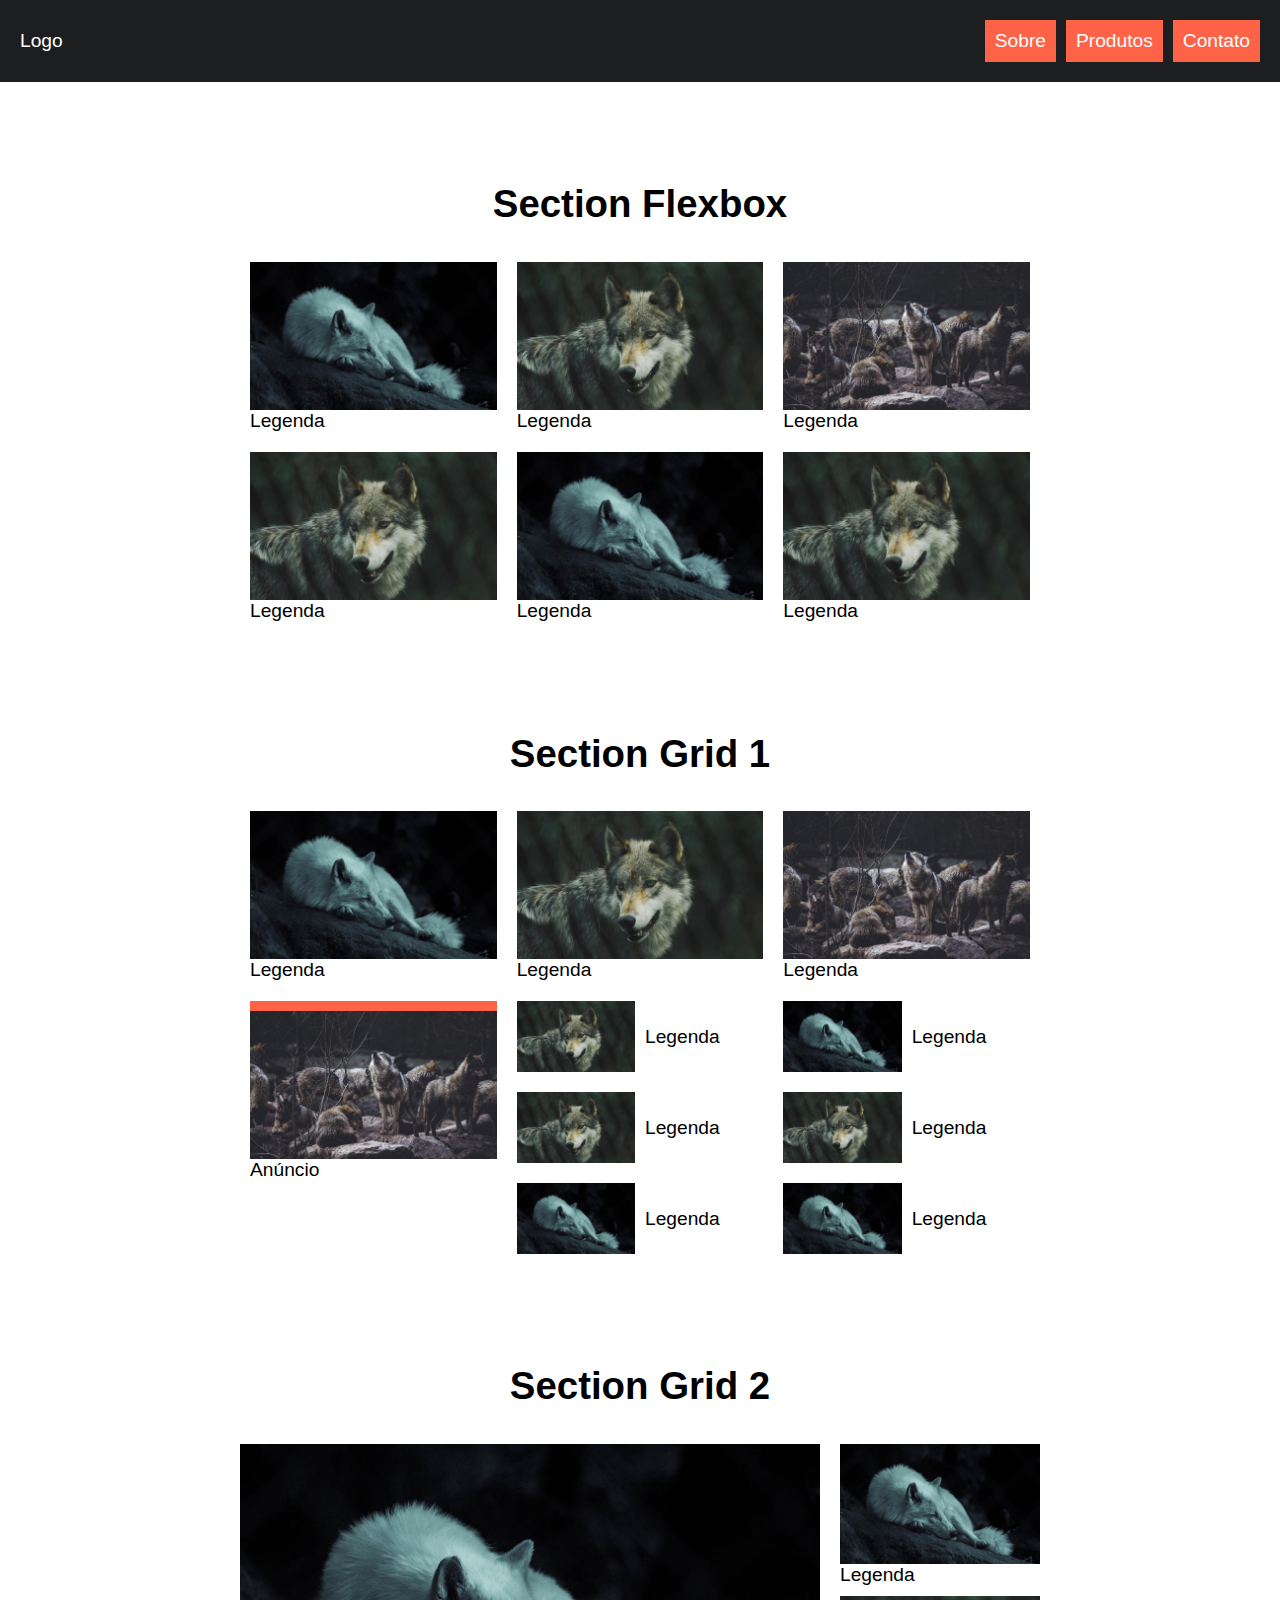
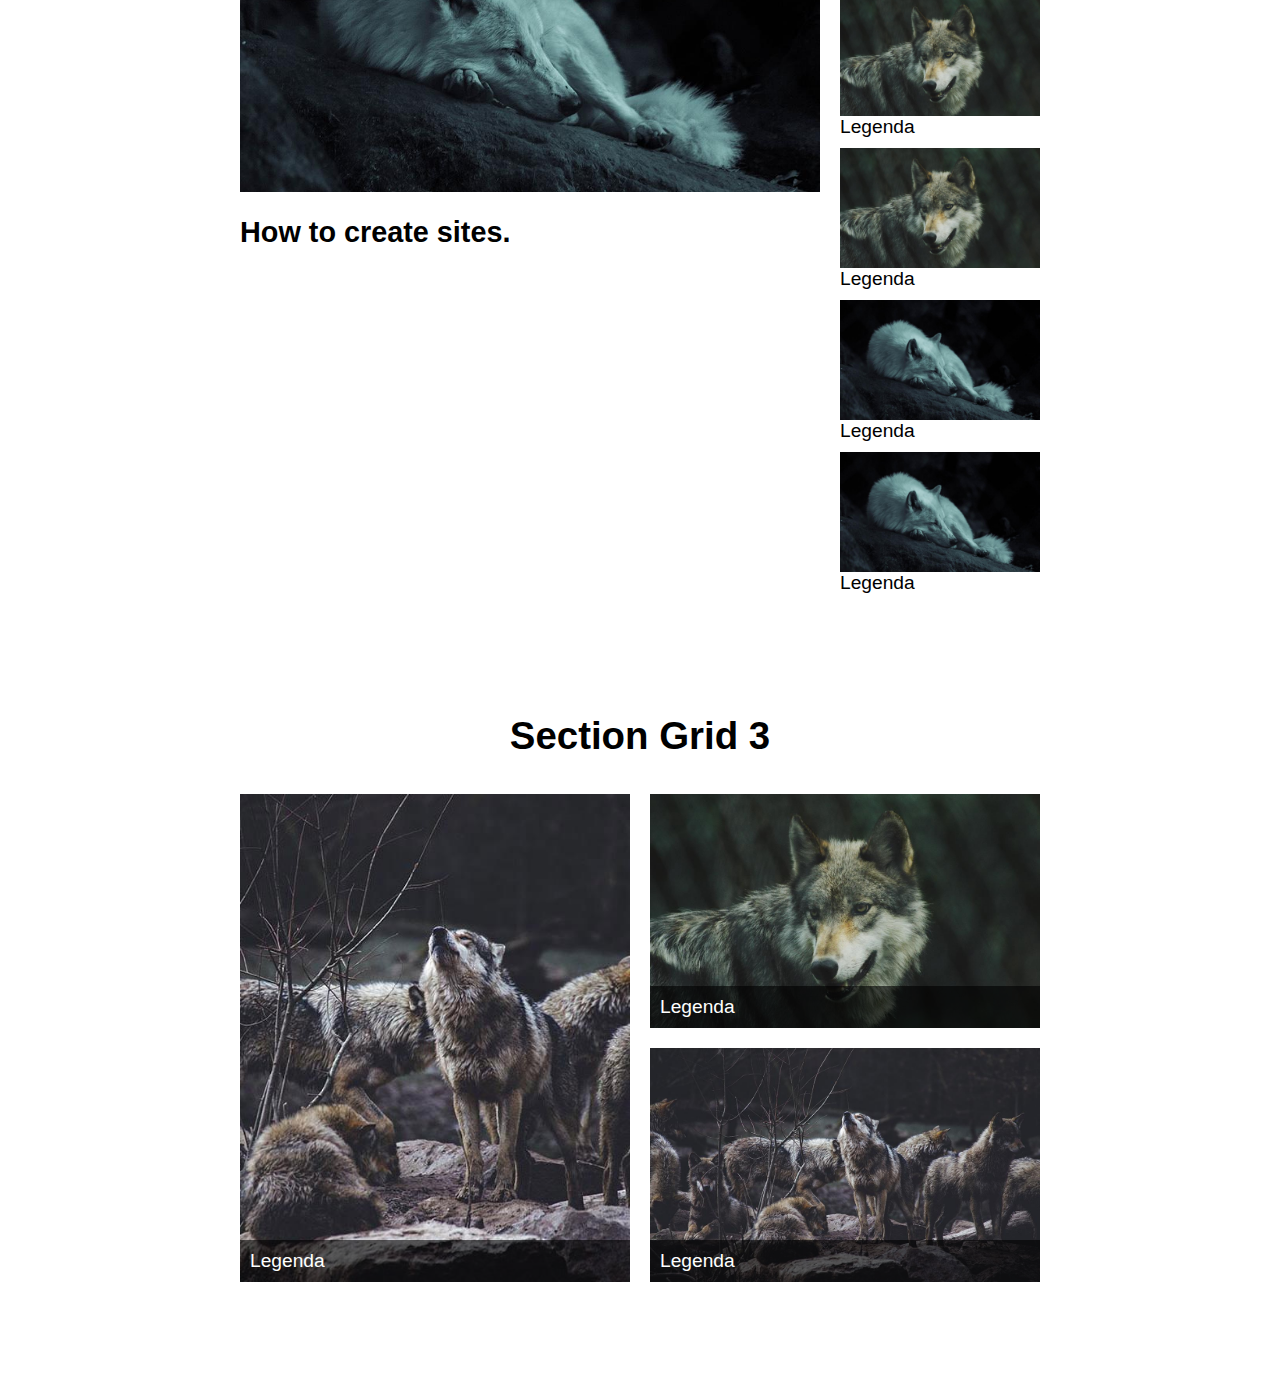
<file: FlexBoxAndGridColumn/index.html>
<!DOCTYPE html>
<html lang="en">
<head>
	<meta charset="UTF-8">
	<meta http-equiv="X-UA-Compatible" content="IE=edge">
	<meta name="viewport" content="width=device-width, initial-scale=1.0">
	<link rel="stylesheet" href="./style.css">
	<title>CSS Grid e Flexbox</title>
</head>
<body>
	<header class="header">
		<a href="#">Logo</a>
		<nav>
			<ul class="menu">
				<li> <a href="#">Sobre</a></li>
				<li> <a href="#">Produtos</a></li>
				<li> <a href="#">Contato</a></li>
			</ul>
		</nav>
	</header>

	<h1>Section Flexbox</h1>

	<section class="flex">
		<div>
			<img src="./img/lobo1.jpg">
			<p>Legenda</p>
		</div>
		
		<div>
			<img src="./img/lobo2.jpg">
			<p>Legenda</p>
		</div>

		<div>
			<img src="./img/lobo3.jpg">
			<p>Legenda</p>
		</div>

		<div>
			<img src="./img/lobo2.jpg">
			<p>Legenda</p>
		</div>

		<div>
			<img src="./img/lobo1.jpg">
			<p>Legenda</p>
		</div>

		<div>
			<img src="./img/lobo2.jpg">
			<p>Legenda</p>
		</div>
	</section>

	<h1>Section Grid 1</h1>

	<section class="grid1">
		<div>
			<img src="./img/lobo1.jpg">
			<p>Legenda</p>
		</div>
		
		<div>
			<img src="./img/lobo2.jpg">
			<p>Legenda</p>
		</div>

		<div>
			<img src="./img/lobo3.jpg">
			<p>Legenda</p>
		</div>

		<div>
			<img src="./img/lobo2.jpg">
			<p>Legenda</p>
		</div>

		<div>
			<img src="./img/lobo1.jpg">
			<p>Legenda</p>
		</div>

		<div>
			<img src="./img/lobo2.jpg">
			<p>Legenda</p>
		</div>

		<div>
			<img src="./img/lobo2.jpg">
			<p>Legenda</p>
		</div>

		<div>
			<img src="./img/lobo1.jpg">
			<p>Legenda</p>
		</div>

		<div>
			<img src="./img/lobo1.jpg">
			<p>Legenda</p>
		</div>

		<div class="anuncio">
			<img src="./img/lobo3.jpg">
			<p>Anúncio</p>
		</div>
	</section>

	<h1> Section Grid 2 </h1>

	<section class="grid2">
		<div class="video">
			<img src="./img/lobo1.jpg">
			<h2>How to create sites.</h2>
		</div>

		<div class="side-bar">
			<div>
				<img src="./img/lobo1.jpg">
				<p>Legenda</p>
			</div>
	
			<div>
				<img src="./img/lobo2.jpg">
				<p>Legenda</p>
			</div>
	
			<div>
				<img src="./img/lobo2.jpg">
				<p>Legenda</p>
			</div>
	
			<div>
				<img src="./img/lobo1.jpg">
				<p>Legenda</p>
			</div>
	
			<div>
				<img src="./img/lobo1.jpg">
				<p>Legenda</p>
			</div>
		</div>
	</section>

	<h1>Section Grid 3</h1>

	<section class="grid3">
		<div class="grid3-item">
			<img src="./img/lobo4.jpg">
			<p>Legenda</p>
		</div>

		<div class="grid3-item">
			<img src="./img/lobo2.jpg">
			<p>Legenda</p>
		</div>

		<div class="grid3-item">
			<img src="./img/lobo3.jpg">
			<p>Legenda</p>
		</div>
	</section>
</body>
</html>
</file>
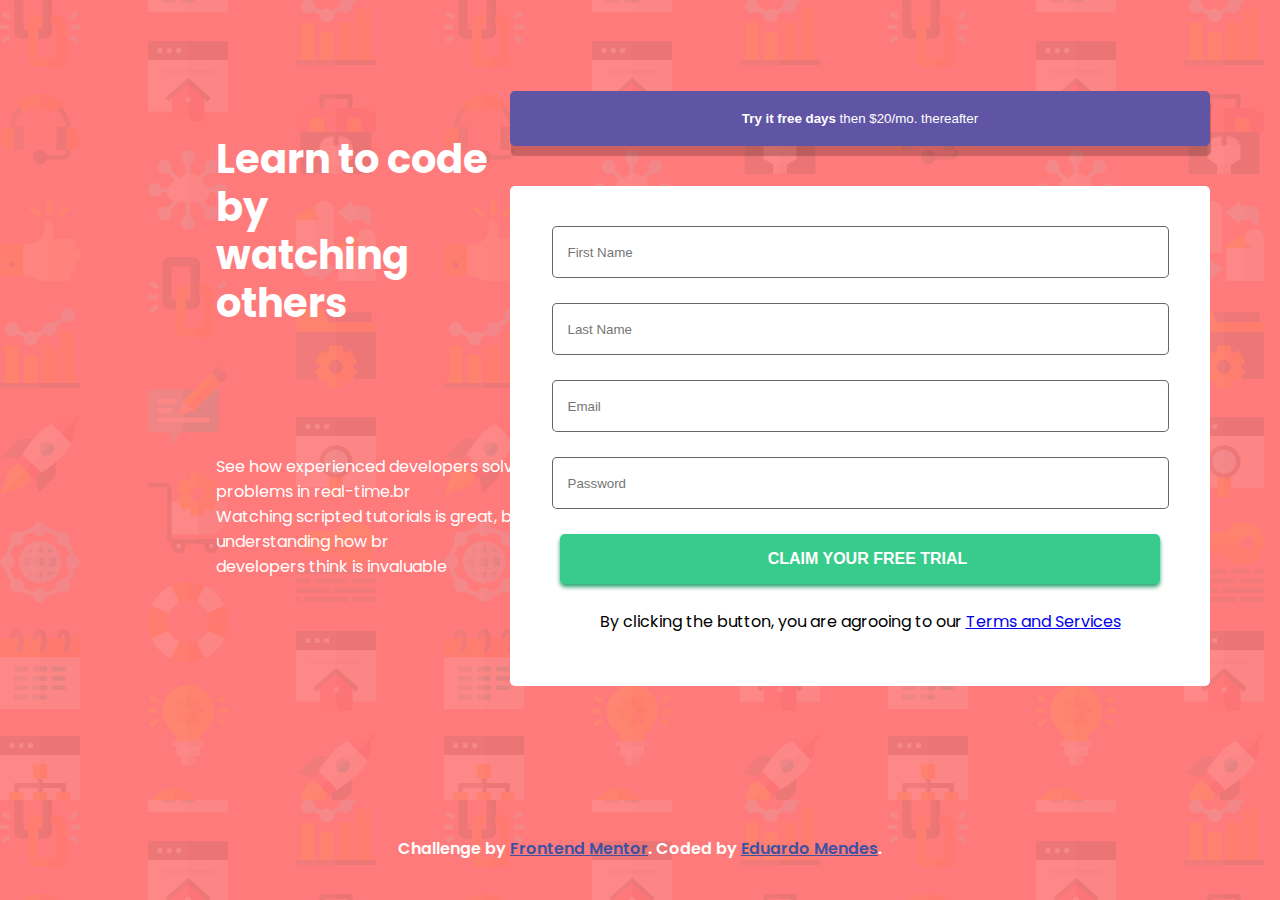
<file: frontEndMentor/index.html>
<!DOCTYPE html>
<html lang="en">
<head>
	<meta charset="UTF-8">
	<meta name="viewport" content="width=device-width, initial-scale=1.0"> <!-- displays site properly based on user's device -->
	
	<title>Frontend Mentor | Intro component with sign up form</title>
	<link rel="preconnect" href="https://fonts.googleapis.com">
	<link rel="preconnect" href="https://fonts.gstatic.com" crossorigin>
	<link href="https://fonts.googleapis.com/css2?family=Poppins:ital,wght@0,400;0,600;0,700;1,400&display=swap" rel="stylesheet"> 
	<link rel="stylesheet" href="./style.css">
	<link rel="icon" type="image/png" sizes="32x32" href="./images/favicon-32x32.png">
	<!-- Feel free to remove these styles or customise in your own stylesheet 👍 -->

</head>
<body>
	<section class="container">
		<div class="left">
				<h2>Learn to code by <br> watching others</h2>
	
				<p>See how experienced developers solve problems in real-time.br <br>
					Watching scripted tutorials is great, but understanding how br <br>
					developers think is invaluable</p>
		</div>
	
		<div class="right">
			<div>
				<button class="button1"><b>Try it free days </b> then $20/mo. thereafter</button>
			</div>
		
			<div class="form">
				<form action="submit">
					<div class="input">
						<input type="text" name="First Name" placeholder="First Name"><br>
						<input type="text" placeholder="Last Name"><br>
						<input type="text" placeholder="Email"><br>
						<input type="password" placeholder="Password"><br>
						<input type="button" value="CLAIM YOUR FREE TRIAL" class="button-form"><br>	
						<p>By clicking the button, you are agrooing to our <a href="#">Terms and Services</a></p>
					</div>
				</form>	
			</div>	
		</div>
	</section>
	<footer>
		<p class="attribution">
    	  Challenge by <a href="https://www.frontendmentor.io?ref=challenge" target="_blank">Frontend Mentor</a>. 
    	  Coded by <a href="">Eduardo Mendes</a>.
    	</p>
	</footer>
</body>
</html>
</file>
<file: FlexBoxAndGridColumn/style.css>
body, ul, li, p {
	margin: 0;
	padding: 0;
	list-style: none;
	font-size: 1.2rem;
	font-family: Arial;
}

a {
	color: white;
	text-decoration: none;
}

h1 {
	text-align: center;
	margin-top: 100px;
}

img {
	max-width: 100%;
	display: block;
}

body {
	margin-bottom: 100px;
}

.header {
	background-color: #1d1e20;
	display: flex;
	justify-content: space-between;
	padding: 20px;
	align-items: center;
}

.menu {
	display: flex;
}

.menu li {
	margin-left: 10px;
}

.menu li a {
	display: block;
	padding: 10px;
	background: tomato;
}

/* CSS flex-box */

.flex {
	display: flex;
	flex-wrap: wrap;
	max-width: 800px;
	margin: 0 auto;
}

.flex > div {
	flex: 1 1 200px;
	margin: 10px 10px;
}

/* CSS grid 1 */

.grid1 {
	display: grid;
	grid-template-columns: 1fr 1fr 1fr; /* pega 100% e divide em pedaços (frações), nesse caso 3 pedaços iguais */
	max-width: 780px;
	padding: 10px;
	margin: 0 auto;
	grid-gap: 20px;
}	

.grid1 > div:nth-child(n + 4) {
	display: grid;
	grid-template-columns: 1fr 1fr;
	grid-gap: 10px;
	align-items: center;	
}

.grid1 > div.anuncio {
	grid-column: 1;
	grid-row: 2 /5;
	border-top: 10px solid tomato;
	display: block;
}

@media (max-width: 600px) {
	.grid1 {
		grid-template-columns: repeat(2, 1fr);
	}

	.grid1 > div:nth-child(n + 4) {
		display: block;
	}

	.grid1 > div.anuncio {
		grid-column: auto;
		grid-row: auto;
		order: -1;
	}
}

/* CSS grid 2  */

.grid2 {
	display: grid;
	grid-template-columns: 1fr 200px;
	grid-gap: 20px;
	max-width: 800px;
	padding: 10px;
	margin: 0 auto;
}

.side-bar > div{
	margin-bottom: 10px;
}

@media (max-width: 600px) {
	.grid2 {
		grid-template-columns: 1fr;
	}

	.side-bar {
		display: flex;
		overflow: scroll;
	}

	.side-bar > div {
		flex: 1 0 200px;
		margin: 0 10px;
	}
}

/* CSS Grid 3 */

.grid3 {
	display: grid;
	grid-template-columns: repeat(2, 1fr);
	grid-gap: 20px;
	margin: 0 auto;
	max-width: 800px;
	padding: 10px ;
}

.grid3-item:nth-child(1) {
	grid-row: 1 / 3;
}

.grid3-item {
	display: grid;
}

.grid3-item img {
	grid-column: 1;
	grid-row: 1/ 3;
	align-self: end;
}

.grid3-item p {
	background: rgba(0, 0, 0, 0.6);
	padding: 10px;
	color: white;
	grid-column: 1;
	grid-row: 2;
	align-self: end;
}
</file>
<file: frontEndMentor/style.css>
.attribution { text-align: center; }
.attribution a { color: hsl(228, 45%, 44%); }

* {
	padding: 0;
	margin: 0;
}

body {
	background-image: url("./images/bg-intro-desktop.png");
	background-color:hsl(0, 100%, 74%);
	max-width: 100%;
	max-height: 100%;
	align-items: center;
	height: 100vh;
	font-family: 'Poppins', sans-serif;
}

h2 {
	color: white;
	font-size: 40px;
	line-height: 1.2;
}

button {
	background-color:  hsl(248, 32%, 49%);
	border-radius: 5px;
	padding: 20px 100px;
	border: none;
	color: white;
	width: 700px;
	box-shadow: 1px 10px 1px rgba(0, 0, 0, 0.2);
}

.container {
	display: grid;
	grid-template-columns: repeat(2, 1fr);
	font-size: 16px;
	margin: 0 auto;
	grid-gap: 40px;
}

.left {
	display: grid;
	margin-top: 25%;
	margin-left: 40%;
}
.left > p {

	margin-top: 20px;
	color: white;
}

.right {
	display: grid;
	margin-top: 13%;
	margin-right: 20%;
	justify-content: center;
}

.form {
	background-color: white;
	width: 700px;
	height: 500px;
	margin-top: 40px;
	align-items: center;	
	border-radius: 5px;
}

.input {
	display: flex;
	flex-direction: column;
	align-items: center;
	padding-top: 40px;
}

input {
	height: 50px;
	width: 600px;
	border: 1px solid rgba(0, 0, 0, 0.6);
	border-radius: 5px;
	padding-left: 15px;
}

.button-form {
	background-color: hsl(154, 59%, 51%);
	color: white;
	font-weight: 700;
	font-size: 16px;
	border: none;
	box-shadow: 0px 3px 4px hsl(154, 59%, 40%);
}

footer {
	margin-top: 150px;
	color: white;
	font-weight: 600;
}
</file>
